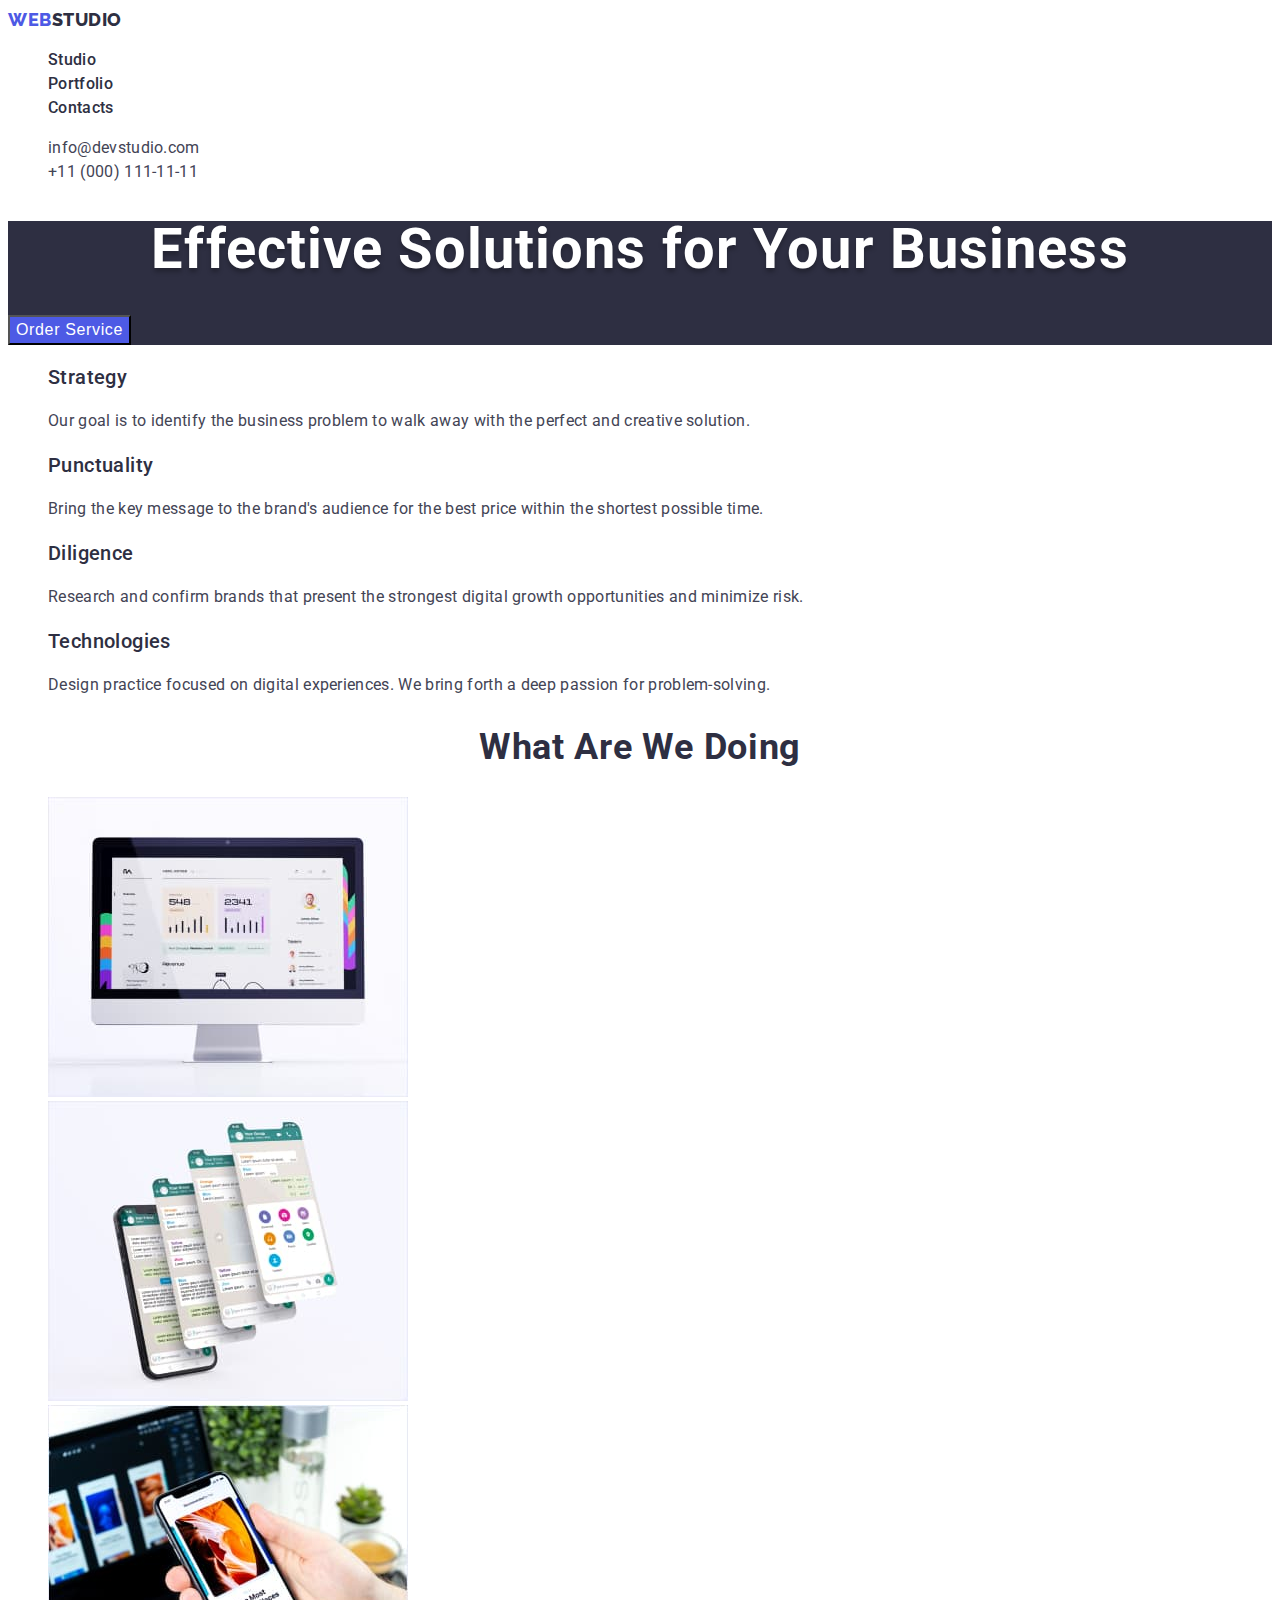
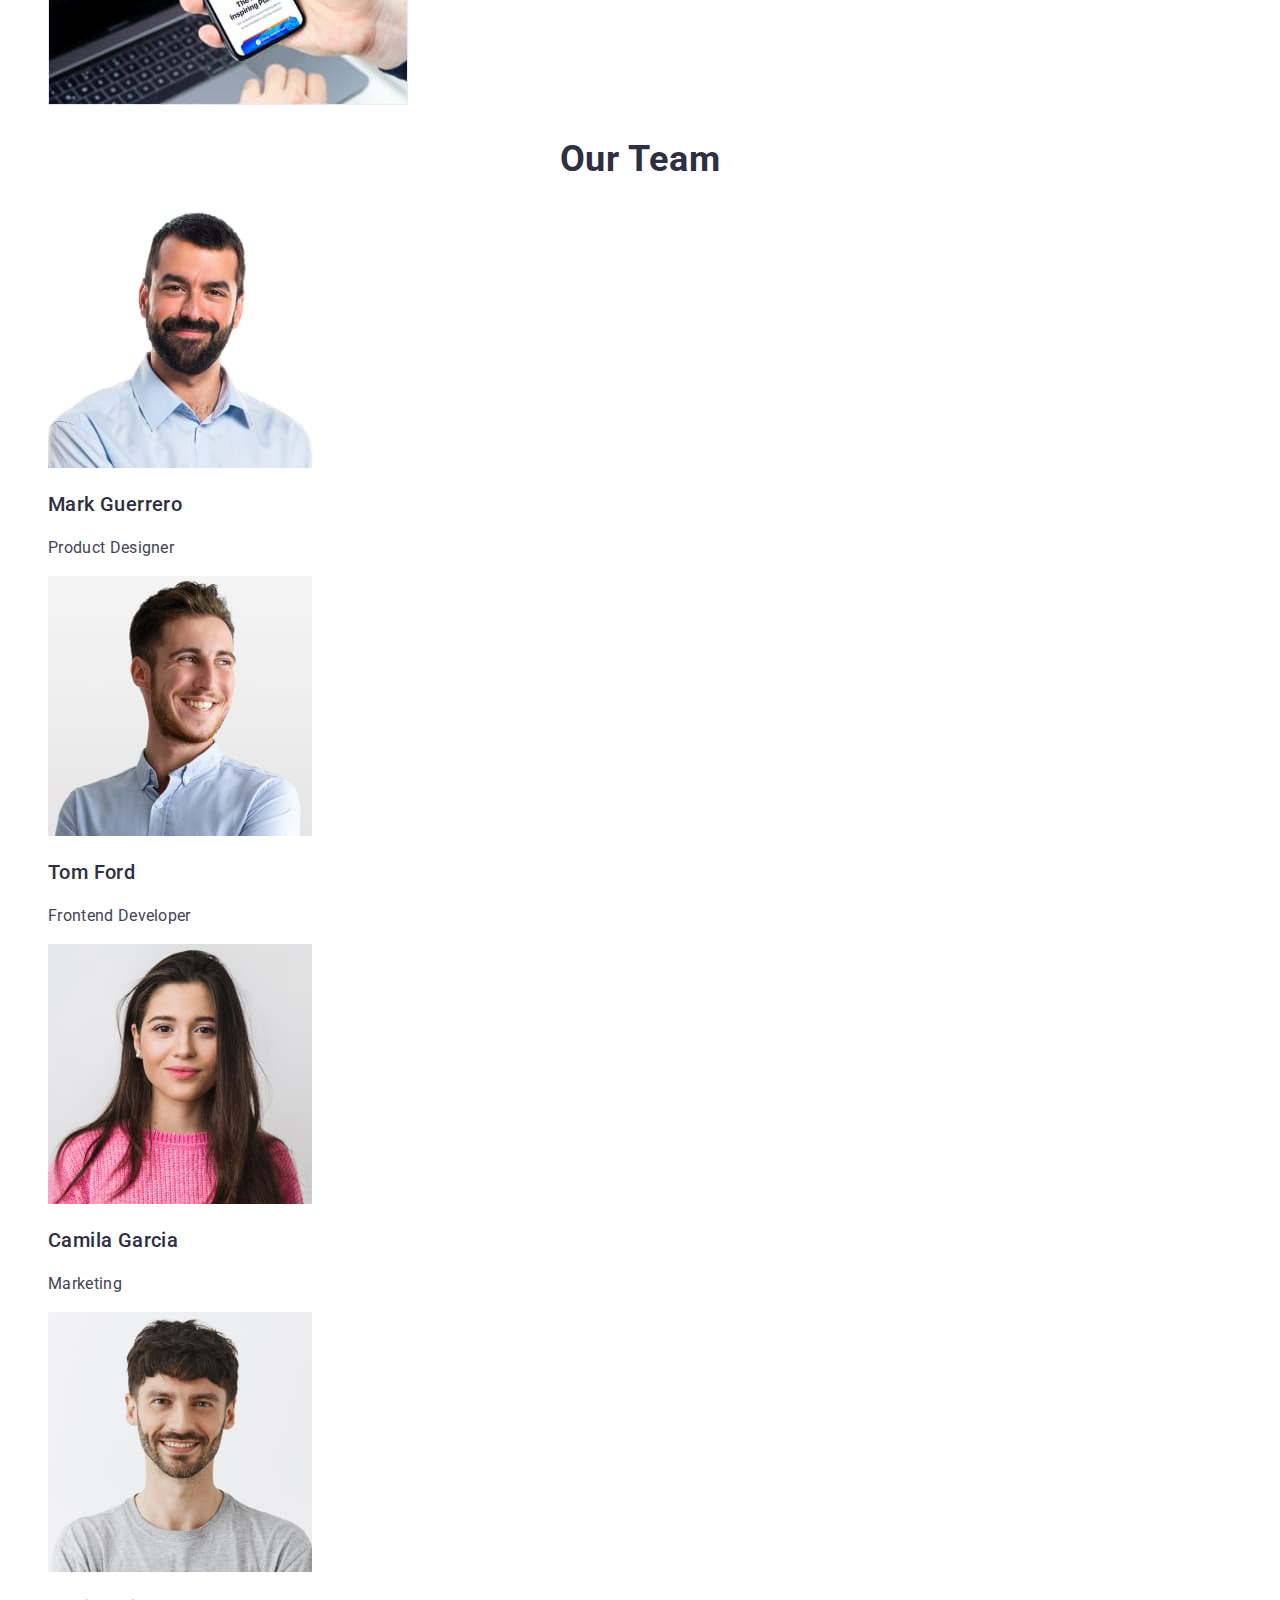
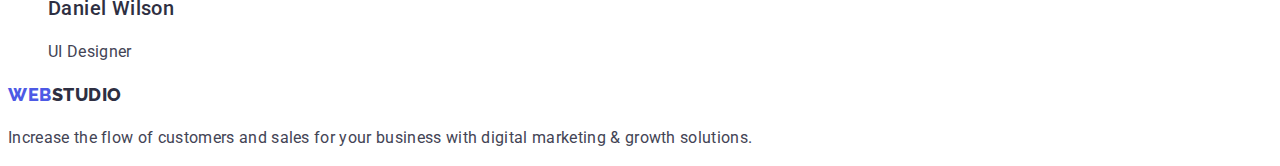
<file: index.html>
<!DOCTYPE html>
<html lang="en">
  <head>
    <meta charset="UTF-8" />
    <meta http-equiv="X-UA-Compatible" content="IE=edge" />
    <meta name="viewport" content="width=device-width, initial-scale=1.0" />
    <title>Web Studio</title>
    <link rel="preconnect" href="https://fonts.googleapis.com" />
    <link rel="preconnect" href="https://fonts.gstatic.com" crossorigin />
    <link
      href="https://fonts.googleapis.com/css2?family=Montserrat:wght@400;700&family=Raleway:wght@800&family=Roboto:wght@400;500;700;900&display=swap"
      rel="stylesheet"
    />
    <link rel="stylesheet" href="./css/styles.css" />
  </head>

  <body>
    <!-- ------------------------------header------------------------------ -->
    <header class="header">
      <nav>
        <a class="link logo-studio" href="./index.html"
          ><span class="logo-web">Web</span>Studio</a
        >
        <ul class="list">
          <li>
            <a class="nav link" href="">Studio</a>
          </li>
          <li>
            <a
              class="nav link"
              href="./portfolio.html"
              target="_blank"
              rel="noopener noreferrer"
              >Portfolio</a
            >
          </li>
          <li>
            <a class="nav link" href="">Contacts</a>
          </li>
        </ul>
      </nav>
      <address>
        <ul class="list">
          <li>
            <a class="link address-nav" href="mailto:info@devstudio.com"
              >info@devstudio.com</a
            >
          </li>
          <li>
            <a class="link address-nav" href="tel:+110001111111"
              >+11 (000) 111-11-11</a
            >
          </li>
        </ul>
      </address>
    </header>
    <main>
      <!-- ------------------------------hero------------------------------ -->
      <section class="hero">
        <h1 class="hero-h">Effective Solutions for Your Business</h1>
        <button class="button-hero" type="button">Order Service</button>
      </section>
      <section>
        <!--------------------------------Advanteges-------------------------------->
        <h2 hidden>Advanteges</h2>
        <ul class="list">
          <li>
            <h3 class="secondary-title">Strategy</h3>
            <p class="secondary-text">
              Our goal is to identify the business problem to walk away with the
              perfect and creative solution.
            </p>
          </li>
          <li>
            <h3 class="secondary-title">Punctuality</h3>
            <p class="secondary-text">
              Bring the key message to the brand's audience for the best price
              within the shortest possible time.
            </p>
          </li>
          <li>
            <h3 class="secondary-title">Diligence</h3>
            <p class="secondary-text">
              Research and confirm brands that present the strongest digital
              growth opportunities and minimize risk.
            </p>
          </li>
          <li>
            <h3 class="secondary-title">Technologies</h3>
            <p class="secondary-text">
              Design practice focused on digital experiences. We bring forth a
              deep passion for problem-solving.
            </p>
          </li>
        </ul>
      </section>
      <section>
        <!-------------------------------What are we doing------------------------------->
        <h2 class="main-title">What are we doing</h2>
        <ul class="list">
          <li>
            <img
              src="./images/employees/graphonthemonitor.jpg"
              alt="graph on the monitor"
              width="360"
              height="300"
            />
          </li>
          <li>
            <img
              src="./images/employees/menuapp.jpg"
              alt="menu app"
              width="360"
              height="300"
            />
          </li>
          <li>
            <img
              src="./images/employees/phoneinhand.jpg"
              alt="phone in hand"
              width="360"
              height="300"
            />
          </li>
        </ul>
      </section>
      <!-- ------------------------------our team------------------------------ -->
      <section>
        <h2 class="main-title">Our Team</h2>
        <ul class="list">
          <li>
            <img
              src="./images/employees/mark-guerrero.jpg"
              alt="photo"
              width="264"
              height="260"
            />
            <h3 class="secondary-title">Mark Guerrero</h3>
            <p class="secondary-text">Product Designer</p>
          </li>
          <li>
            <img
              src="./images/employees/tom-ford.jpg"
              alt="photo"
              width="264"
              height="260"
            />
            <h3 class="secondary-title">Tom Ford</h3>
            <p class="secondary-text">Frontend Developer</p>
          </li>
          <li>
            <img
              src="./images/employees/camila-garcia.jpg"
              alt="photo"
              width="264"
              height="260"
            />
            <h3 class="secondary-title">Camila Garcia</h3>
            <p class="secondary-text">Marketing</p>
          </li>
          <li>
            <img
              src="./images/employees/daniel-wilson.jpg"
              alt="photo"
              width="264"
              height="260"
            />
            <h3 class="secondary-title">Daniel Wilson</h3>
            <p class="secondary-text">UI Designer</p>
          </li>
        </ul>
      </section>
    </main>
    <!-- ------------------------------footer------------------------------ -->
    <footer>
      <h3><a class="link logo-studio" href="./index.html"
        ><span class="logo-web">Web</span>Studio</a
      ></h3>
      <p class="secondary-text">
        Increase the flow of customers and sales for your business with digital
        marketing & growth solutions.
      </p>
    </footer>
  </body>
</html>
</file>
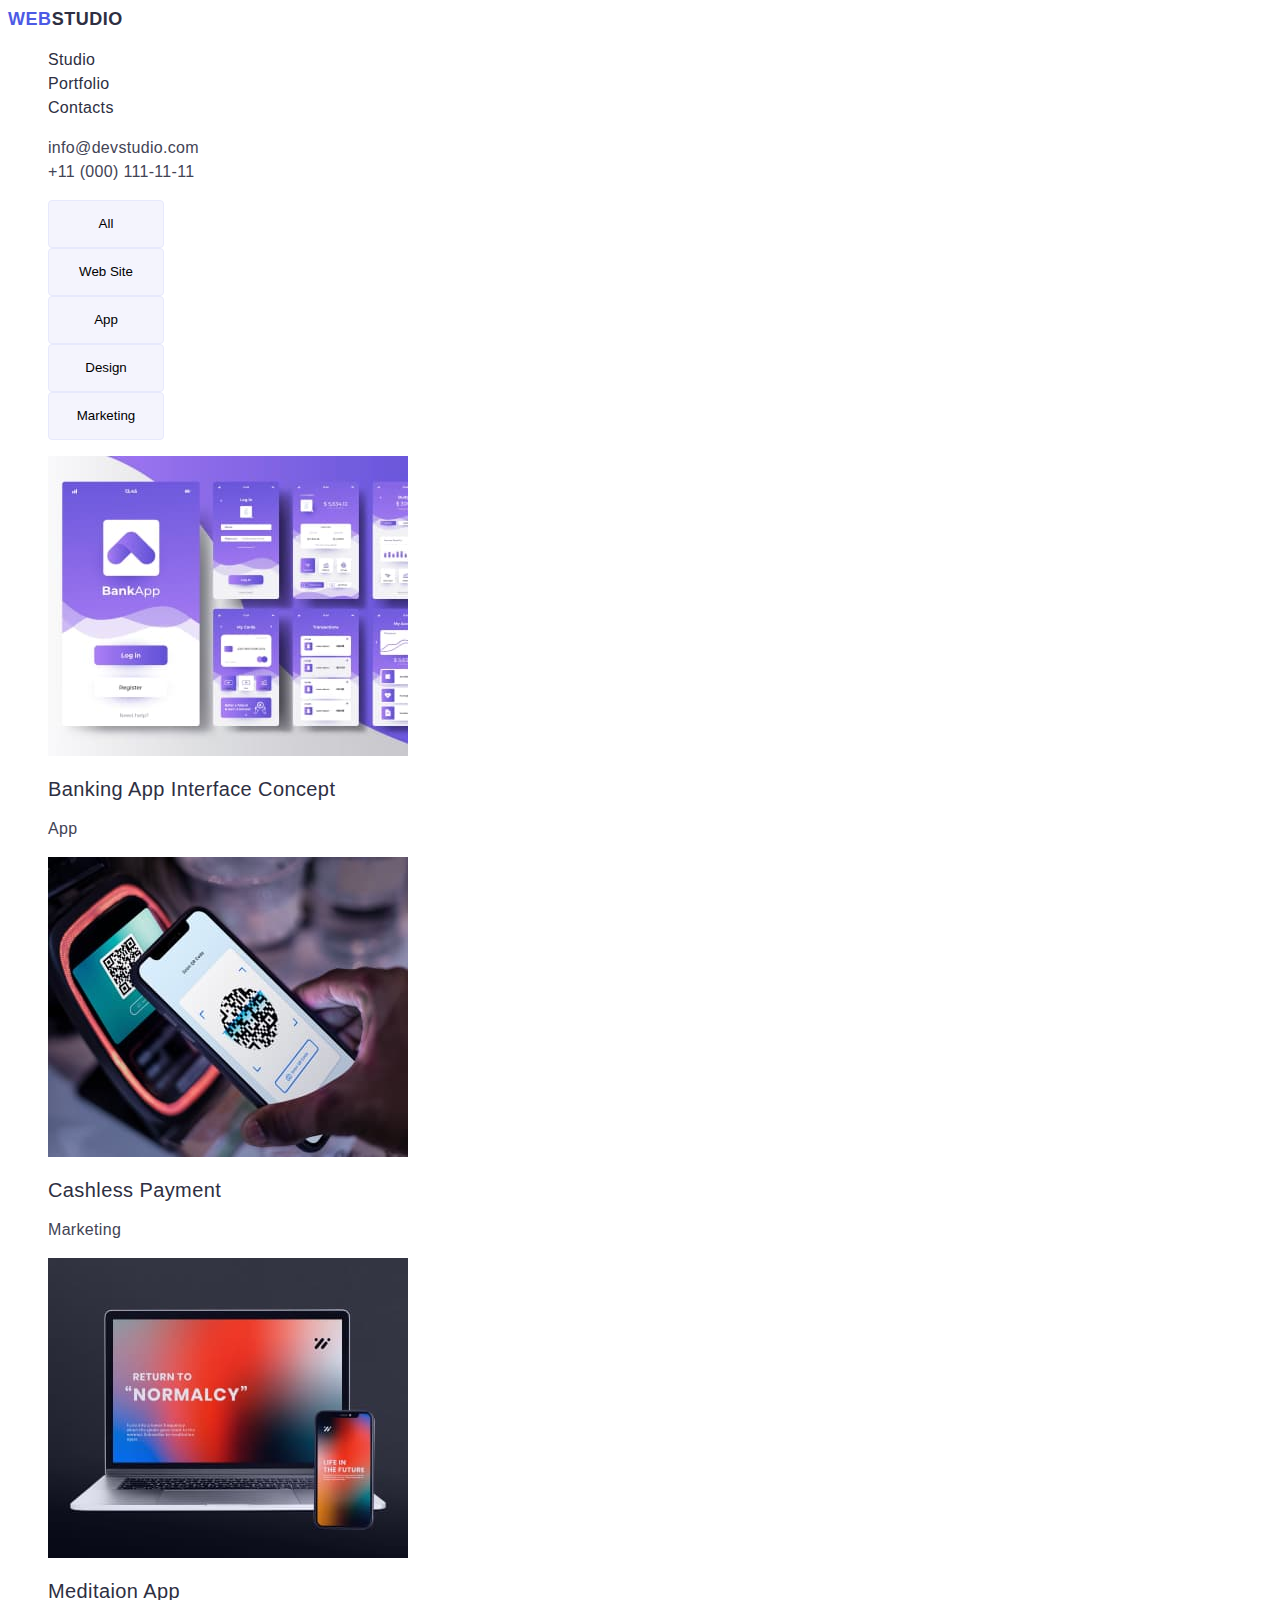
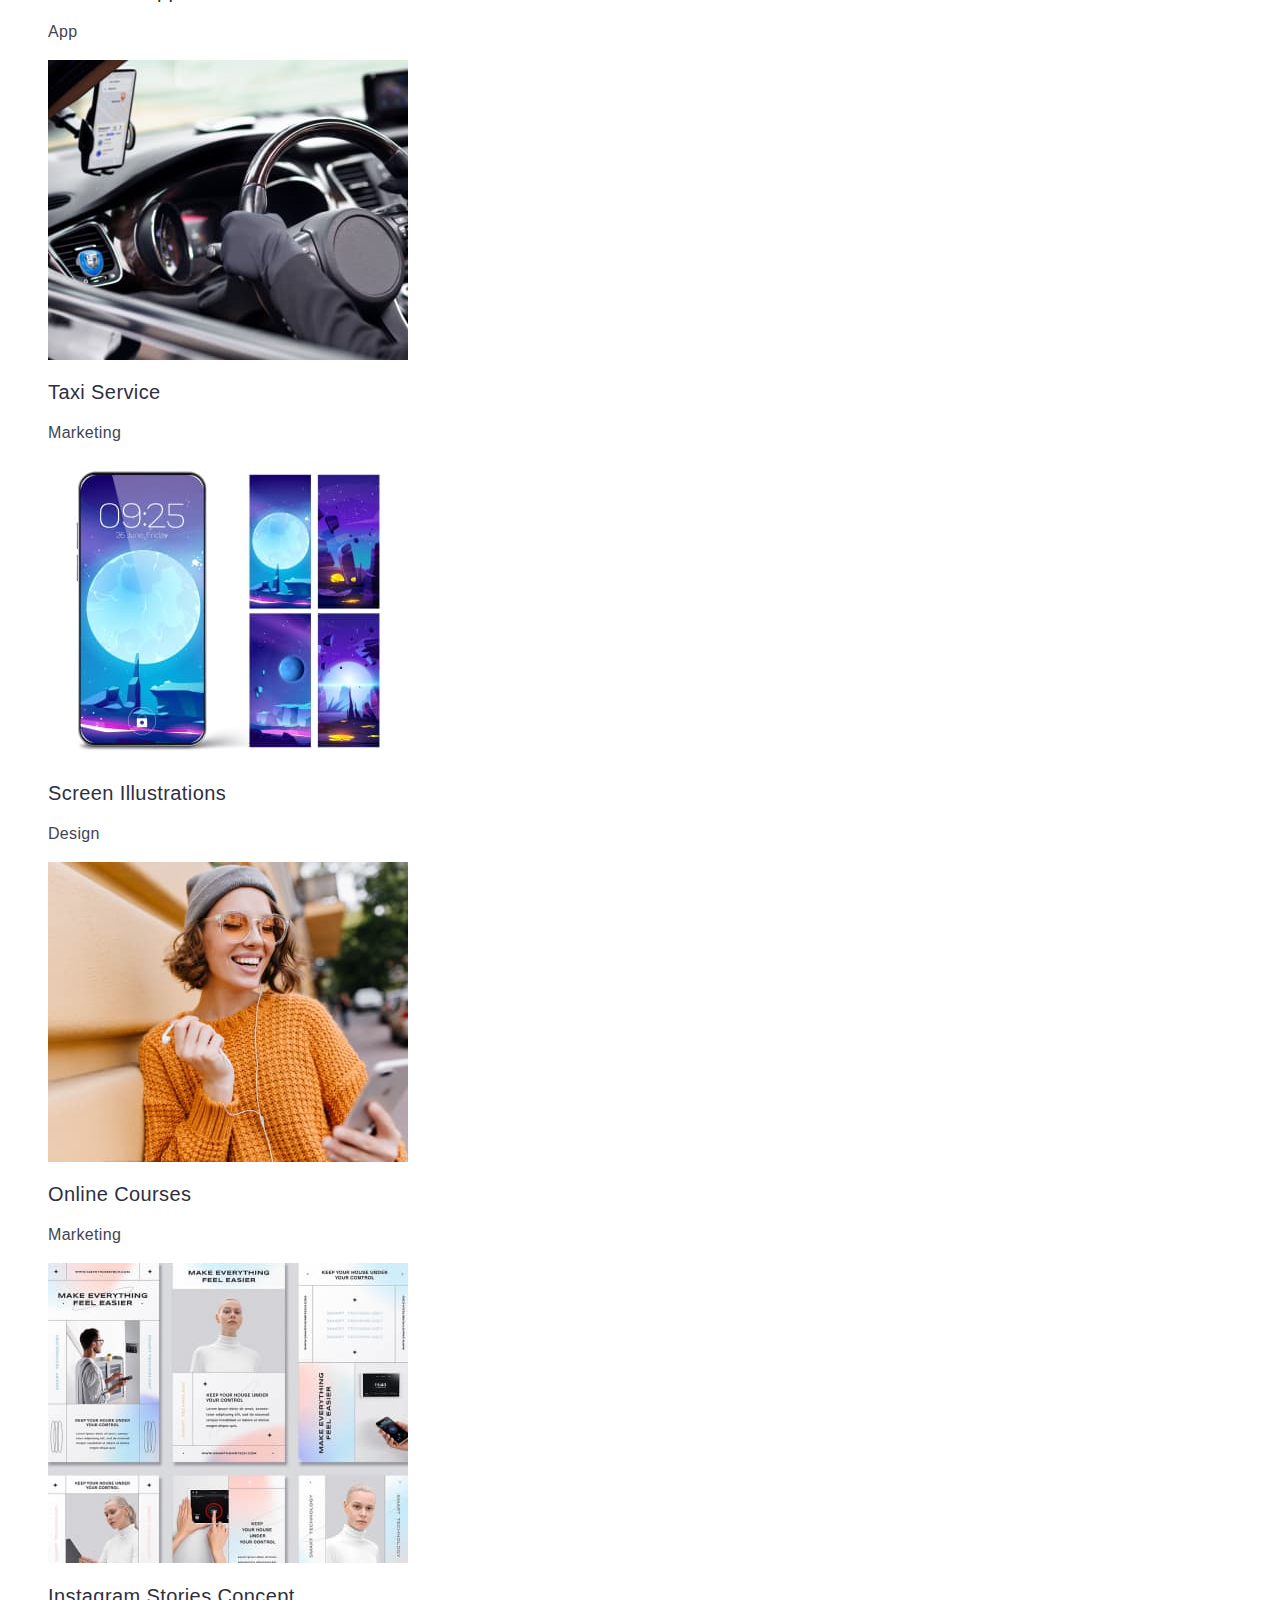
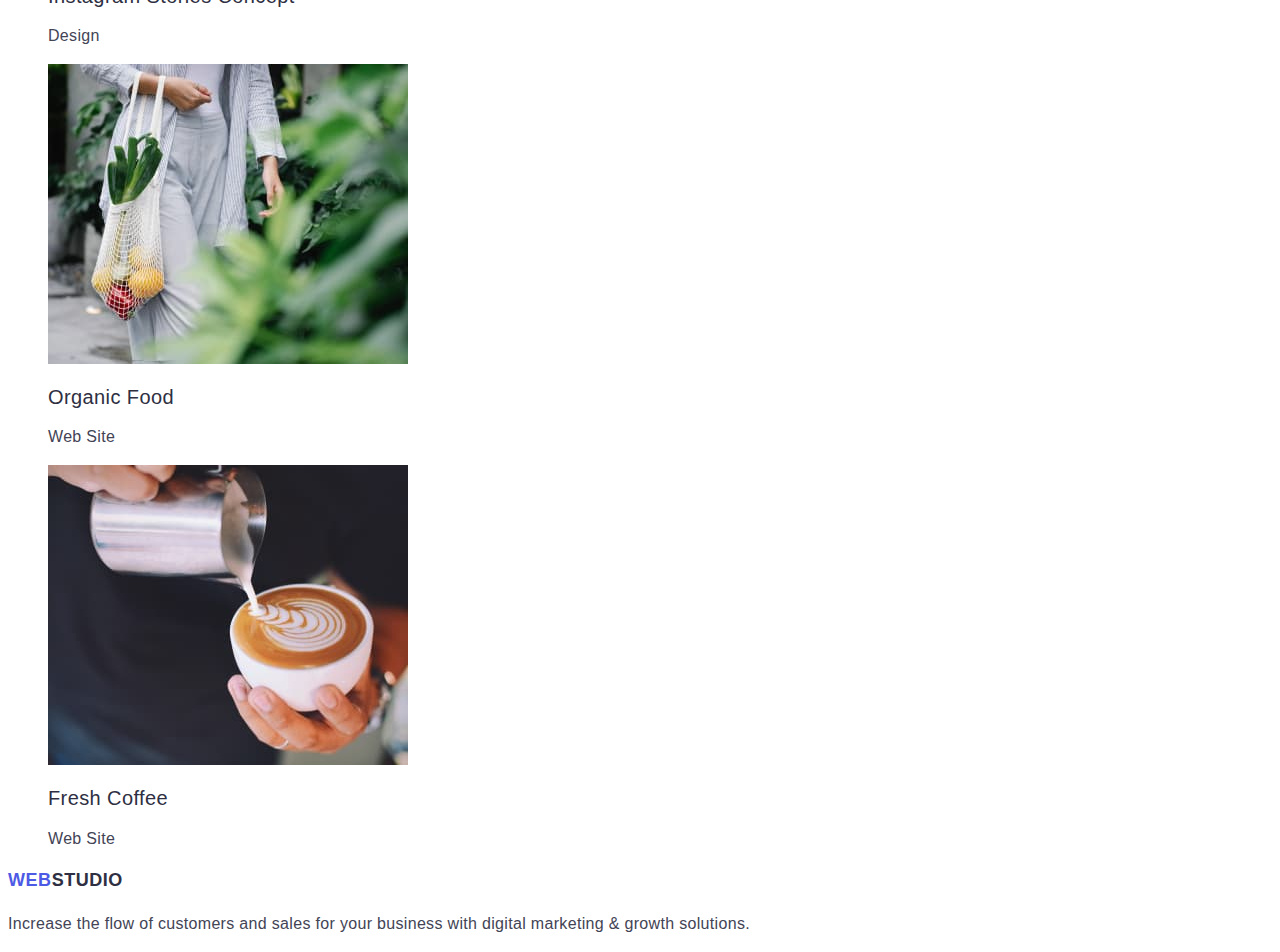
<file: portfolio.html>
<!DOCTYPE html>
<html lang="en">
  <head>
    <meta charset="UTF-8" />
    <meta http-equiv="X-UA-Compatible" content="IE=edge" />
    <meta name="viewport" content="width=device-width, initial-scale=1.0" />
    <title>Document</title>
    <link rel="stylesheet" href="./css/styles.css" />
  </head>
  <body>
    <!-- ------------------------------header------------------------------ -->
    <header class="header">
      <nav>
        <a class="link logo-studio" href="./index.html"
          ><span class="logo-web">Web</span>Studio</a
        >
        <ul class="list">
          <li>
            <a class="nav link" href="">Studio</a>
          </li>
          <li>
            <a
              class="nav link"
              href="./portfolio.html"
              target="_blank"
              rel="noopener noreferrer"
              >Portfolio</a
            >
          </li>
          <li>
            <a class="nav link" href="">Contacts</a>
          </li>
        </ul>
      </nav>
      <address>
        <ul class="list">
          <li>
            <a class="link address-nav" href="mailto:info@devstudio.com"
              >info@devstudio.com</a
            >
          </li>
          <li>
            <a class="link address-nav" href="tel:+110001111111"
              >+11 (000) 111-11-11</a
            >
          </li>
        </ul>
      </address>
    </header>
    <!-- ------------------------------our works------------------------------ -->
    <main>
      <section>
        <h1 hidden>Our Works</h1>

        <ul class="list">
          <li>
            <button class="btn-works" type="button">All</button>
          </li>
          <li>
            <button class="btn-works" type="button">Web Site</button>
          </li>
          <li>
            <button class="btn-works" type="button">App</button>
          </li>
          <li>
            <button class="btn-works" type="button">Design</button>
          </li>
          <li>
            <button class="btn-works" type="button">Marketing</button>
          </li>
        </ul>
        <!-- ------------------------------works------------------------------ -->
        <ul class="list">
          <li>
            <a class="link" href="">
              <img
                src="./images/works/banking-app-interface-concept.jpg"
                alt="Banking App Interface Concept"
                width="360"
                height="300"
              />
              <h2 class="secondary-title">Banking App Interface Concept</h2>
              <p class="secondary-text">App</p>
            </a>
          </li>
          <li>
            <a class="link" href="">
              <img
                src="./images/works/cashless-payment.jpg"
                alt="Cashless Payment"
              />
              <h2 class="secondary-title">Cashless Payment</h2>
              <p class="secondary-text">Marketing</p></a
            >
          </li>
          <li>
            <a class="link" href="">
              <img
                src="./images/works/meditaion-app.jpg"
                alt="Meditaion App"
                width="360"
                height="300"
              />
              <h2 class="secondary-title">Meditaion App</h2>
              <p class="secondary-text">App</p>
            </a>
          </li>
          <li>
            <a class="link" href="">
              <img
                src="./images/works/taxi-service.jpg"
                alt="Taxi Service"
                width="360"
                height="300"
              />
              <h2 class="secondary-title">Taxi Service</h2>
              <p class="secondary-text">Marketing</p>
            </a>
          </li>
          <li>
            <a class="link" href="">
              <img
                src="./images/works/screen-illustrations.jpg"
                alt="Screen Illustrations"
                width="360"
                height="300"
              />
              <h2 class="secondary-title">Screen Illustrations</h2>
              <p class="secondary-text">Design</p>
            </a>
          </li>
          <li>
            <a class="link" href="">
              <img
                src="./images/works/online-courses.jpg"
                alt="Online Courses"
                width="360"
                height="300"
              />
              <h2 class="secondary-title">Online Courses</h2>
              <p class="secondary-text">Marketing</p>
            </a>
          </li>
          <li>
            <a class="link" href="">
              <img
                src="./images/works/instagram-stories-concept.jpg"
                alt="Instagram Stories Concept"
                width="360"
                height="300"
              />
              <h2 class="secondary-title">Instagram Stories Concept</h2>
              <p class="secondary-text">Design</p>
            </a>
          </li>
          <li>
            <a class="link" href="">
              <img
                src="./images/works/organic-food.jpg"
                alt="Organic Food"
                width="360"
                height="300"
              />
              <h2 class="secondary-title">Organic Food</h2>
              <p class="secondary-text">Web Site</p>
            </a>
          </li>
          <li>
            <a class="link" href="">
              <img
                src="./images/works/fresh-coffee.jpg"
                alt="Fresh Coffee"
                width="360"
                height="300"
              />
              <h2 class="secondary-title">Fresh Coffee</h2>
              <p class="secondary-text">Web Site</p>
            </a>
          </li>
        </ul>
      </section>
    </main>
    <!-- ------------------------------footer------------------------------ -->
    <footer>
      <h3>
        <a class="link logo-studio" href="./index.html"
          ><span class="logo-web">Web</span>Studio</a
        >
      </h3>
      <p class="secondary-text">
        Increase the flow of customers and sales for your business with digital
        marketing & growth solutions.
      </p>
    </footer>
  </body>
</html>
</file>
<file: css/styles.css>
:root {
  --primary-color: #4d5ae5;
}
/* -----------------------------components----------------------------- */

body,
header {
  font-family: 'Roboto', sans-serif;
}
.list {
  list-style: none;
}

.link {
  text-decoration: none;
}

.main-title {
  font-weight: 700;
  font-size: 36px;
  line-height: 40px;
  text-align: center;
  letter-spacing: 0.02em;
  text-transform: capitalize;
  color: #2e2f42;
}

.secondary-title {
  font-weight: 500;
  font-size: 20px;
  line-height: 1.2;
  letter-spacing: 0.02em;
  color: #2e2f42;
}

.secondary-text {
  font-weight: 400;
  font-size: 16px;
  line-height: 1.5;
  letter-spacing: 0.02em;
  color: #434455;
}
/* ------------------------------Header------------------------------ */

.nav:hover,
.nav:focus {
  color: var(--primary-color);
}

.address-nav:hover,
.address-nav:focus {
  color: var(--primary-color);
}

.header {
}
.logo-web {
  font-family: 'Raleway', sans-serif;
  font-weight: 800;
  font-size: 18px;
  line-height: 1.33;
  display: flex;
  align-items: center;
  letter-spacing: 0.03em;
  text-transform: uppercase;
  color: var(--primary-color);
}
.logo-studio {
  font-family: 'Raleway', sans-serif;
  font-weight: 800;
  font-size: 18px;
  line-height: 1.33;
  display: flex;
  align-items: center;
  letter-spacing: 0.03em;
  text-transform: uppercase;
  color: #2e2f42;
}

.nav {
  font-weight: 500;
  font-size: 16px;
  line-height: 1.5;
  letter-spacing: 0.02em;
  color: #2e2f42;
}

.address-nav {
  font-style: normal;
  font-weight: 400;
  font-size: 16px;
  line-height: 1.5;
  letter-spacing: 0.02em;
  color: #434455;
}

/* ------------------------------hero------------------------------ */

.hero {
  background: #2e2f42;
}
.hero-h {
  font-weight: 700;
  font-size: 56px;
  line-height: 1;
  text-align: center;
  letter-spacing: 0.02em;
  color: #ffffff;
  text-shadow: 0px 4px 4px rgba(0, 0, 0, 0.25);
}
.button-hero:hover,
.button-hero:focus {
  background: #404bbf;
}
.button-hero {
  font-weight: 500;
  font-size: 16px;
  line-height: 1.5;
  display: flex;
  align-items: center;
  letter-spacing: 0.04em;
  color: #ffffff;
  background: var(--primary-color);
  cursor: pointer;
}

/* ------------------------------advantages------------------------------ */

/* ------------------------------What are we doing------------------------------*/

/* ------------------------------our team------------------------------ */

/* ------------------------------footer------------------------------ */

/* ==============================portfolio============================== */

/* ------------------------------our works------------------------------ */
.btn-works:hover,
.btn-works:focus {
  background: #404bbf;
}

.btn-works {
  box-sizing: border-box;
  display: flex;
  flex-direction: row;
  justify-content: center;
  align-items: center;
  padding: 12px 24px;
  width: 116px;
  height: 48px;
  background: #f4f4fd;
  border: 1px solid #e7e9fc;
  border-radius: 4px;
  flex: none;
  order: 1;
  flex-grow: 0;
}

/* ------------------------------works------------------------------ */
</file>
